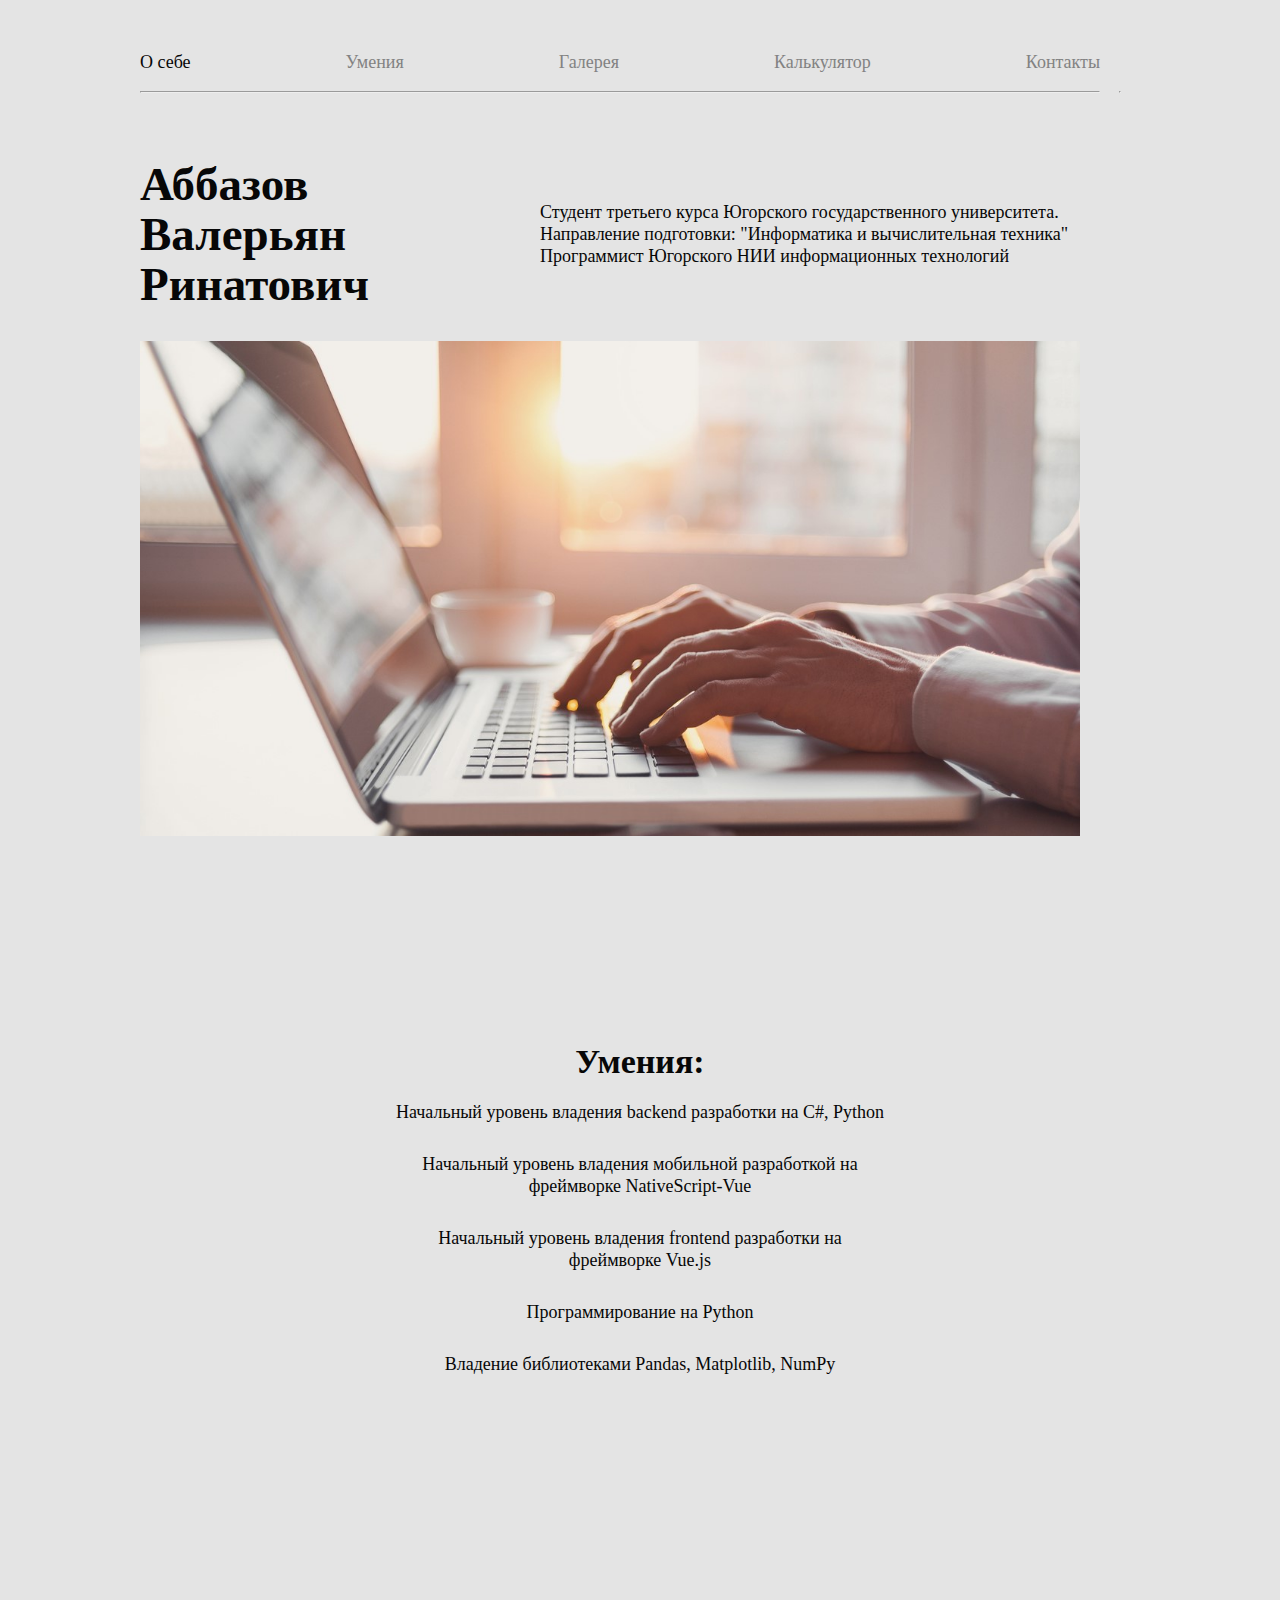
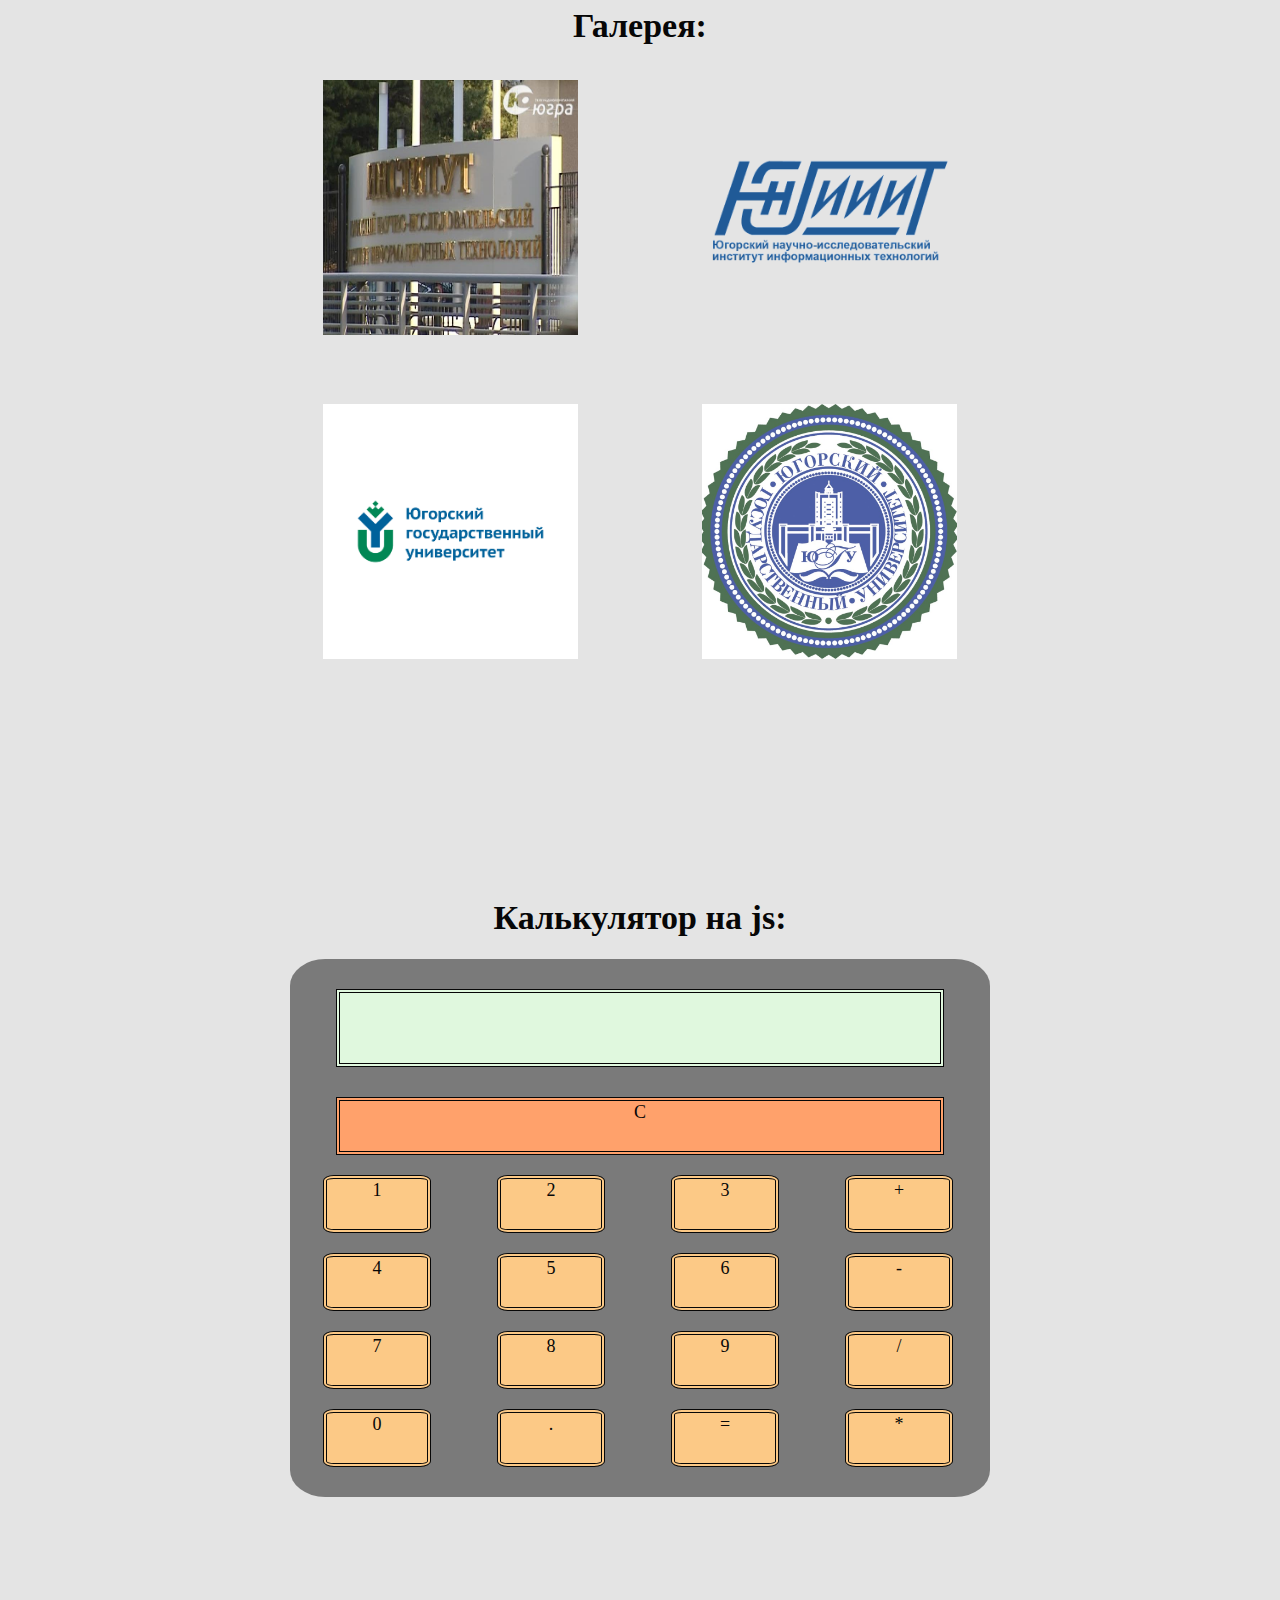
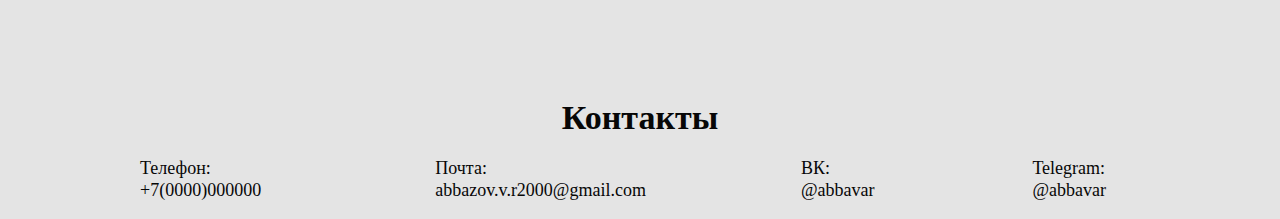
<file: index.html>
<!DOCTYPE html>
<html lang="ru">
<head>
    <meta charset="UTF-8">
    <meta http-equiv="X-UA-Compatible" content="IE=edge">
    <meta name="viewport" content="width=device-width, initial-scale=1.0">
    <link rel="stylesheet" href="./css/style.css">
    <title>Аббазов Валерьян</title>
</head>
<body>
    <header class="header">
        <nav class="header_nav">
            <ul class="header_list">
                <li class="header_item ">
                    <a href="#home" class="header_link about">О себе</a>
                </li>
                <li class="header_item">
                    <a href="#skills" class="header_link">Умения</a>
                </li>
                <li class="header_item">
                    <a href="#galery" class="header_link">Галерея</a>
                </li>
                <li class="header_item">
                    <a href="#calc" class="header_link">Калькулятор</a>
                </li>
                <li class="header_item">
                    <a href="#contacts" class="header_link">Контакты</a>
                </li>
            </ul>
            <hr>
        </nav>
        <hr>
    </header>
    <main class="main">
        <section class="home">
            <a name="home"></a>
            <div class="home_info">
                <h1 class="home_title">Аббазов Валерьян Ринатович</h1>
                <p class="home_description">
                    Студент третьего курса Югорского государственного университета. Направление подготовки: "Информатика и вычислительная техника"
                    Программист Югорского НИИ информационных технологий
                </p>
            </div>
            <div class="home_img">
                <img src="./img/home_img.jpeg" alt="My photo" class="home_img" width="940">
            </div>
        </section>
        <section class="skills">
            <a name="skills"></a>
            <h2 class="skills_title">Умения:</h2>
            <ul>
                <li class="skills_description">Начальный уровень владения backend разработки на C#, Python</li>
                <li class="skills_description">Начальный уровень владения мобильной разработкой на фреймворке NativeScript-Vue</li>
                <li class="skills_description">Начальный уровень владения frontend разработки на фреймворке Vue.js</li>
                <li class="skills_description">Программирование на Python</li>
                <li class="skills_description">Владение библиотеками Pandas, Matplotlib, NumPy</li>
                </ul>
        </section>
        <section class="galery">
            <a name="galery"></a>
            <h2>Галерея:</h2>
            <table class="galery_table">
                <tr>
                    <td>
                        <img class="galery_img" src="img/11.jpg"  width="255" height="255" alt="Юниит">
                    </td>
                    <td>
                        <img class="galery_img" src="img/12.png"  width="255" height="255" alt="Юниит">
                    </td>
                </tr> 
                <tr>
                    <td>
                        <img class="galery_img" src="img/21.jpg"  width="255" height="255" alt="ЮГУ">
                    </td>
                    <td>
                        <img class="galery_img" src="img/22.jpg"  width="255" height="255" alt="ЮГУ">
                    </td>
                </tr> 
            </table>
        </section>
        <section class="calc">
            <a name="calc"></a>
            <h2 class="calc_title">Калькулятор на js:</h2>
            <div class="calc_body">
            </div>

    </main>
    <footer class="contacts">
        <a name="contacts"></a>
        <h2 class="contacts_title">Контакты</h2>
        <ul class="header_list">
            <li class="header_item">Телефон: +7(0000)000000</li>
            <li class="header_item">Почта: abbazov.v.r2000@gmail.com</li>
            <li class="header_item">ВК: <a href="https://vk.com/abbavar">@abbavar</a></li>
            <li class="header_item">Telegram: <a href="https://t.me/abbavar">@abbavar</a></li>
        </ul>
    </footer>
    <script src="./js/app.js"></script>
</body>
</html>
</file>
<file: css/style.css>
h2{
    font-size: 34px;
    line-height: 42px;
    text-align: center;
    margin: 0 auto;
}

ul{
    list-style: none;
    padding: 0px;
}

a{
    text-decoration: none;
    color: #070707;
}

body{
    font-style: normal;
    font-size: 18px;
    line-height: 22px;
    font-weight: normal;
    color: #070707;
    max-width: 1000px;
    margin: 0 auto;
    background-color: #e4e4e4;

}

/* header style start*/
.header{
    position: fixed;
    display: flex;
    flex-wrap: wrap;
    align-items: flex-end;
    justify-items: space-between;
    padding-top: 33px;
    background-color: #e4e4e4;
    width: 1000px;
}
.header_list{
        display: flex;
        padding: 0;
}
.header_item{
    margin-right: 155px;
}
.header_item:last-child{
    margin-right: 0px;
}
.header_link:hover{
    background: #D3D3D3;
}
.header_link{
    color: #828282;
    text-decoration: none;
}
.header_link.about{
    color: #070707;
}
/* header style end*/

/* home style start*/
.home{
    padding-top: 128px;
}
.home_info{
    display: flex;
    justify-content: space-between;
    align-items: flex-end;
    margin-bottom: 30px;
}
.home_title{
    height: 120px;
    max-width: 200px;
    font-size: 47px;
    line-height: 50px;  
}
.home_description{
    height: 110px;
    max-width: 600px;
    margin: 0 0 0 auto;
}
/* home style end*/

/* skills style start*/
.skills{
    padding-top: 200px;
}
.skills_title{
    margin-bottom: 18px;
}
.skills_description {
    max-width: 500px;
    margin: 0 auto;
    margin-bottom: 30px;
    text-align: center;
  }

/* skills style end*/

/* galery style start*/
.galery{
    padding-top: 200px;
}
.galery_table{
    margin: 0 auto;
}
.galery_img{
    margin: 30px 60px;
}
/* galery style end*/

/* calc style start*/
.calc{
    padding-top: 200px;
    
}
.calc_body {
    display: flex;
    flex-wrap: wrap;
    align-items: flex-end;
    justify-items: space-between;
    max-width: 700px;
    margin: 0 auto;
    text-align: center;
    background-color: #7a7a7a;
    padding-bottom: 30px;
    border-radius: 5%;
}
.calc_title{
    margin-bottom: 20px;
}
.text_area{
    margin: 30px auto;
    text-align: center;
    width: 600px;
    height: 70px;
    background-color: #e0f8de;
    border: 4px double #070707;
}
.btn:first-of-type{
    margin: 0px auto;
    background-color: #ffa16b;
    text-align: center;
    width: 600px;
    border-radius: 0%;
} 
.btn{
    width: 100px;
    height: 50px;
    background-color: #fcc986;
    margin: 20px 33px 0;
    text-align: center;
    border: 4px double #070707;
    border-radius: 10%;

}
.btn:hover{
    background-color: #b18244;
}
.btn:active{
    background-color: #808080;
}
/* calc style end*/

/* contacts style start*/
.contacts{
    padding-top: 200px;

}
/* contacts style end*/
</file>
